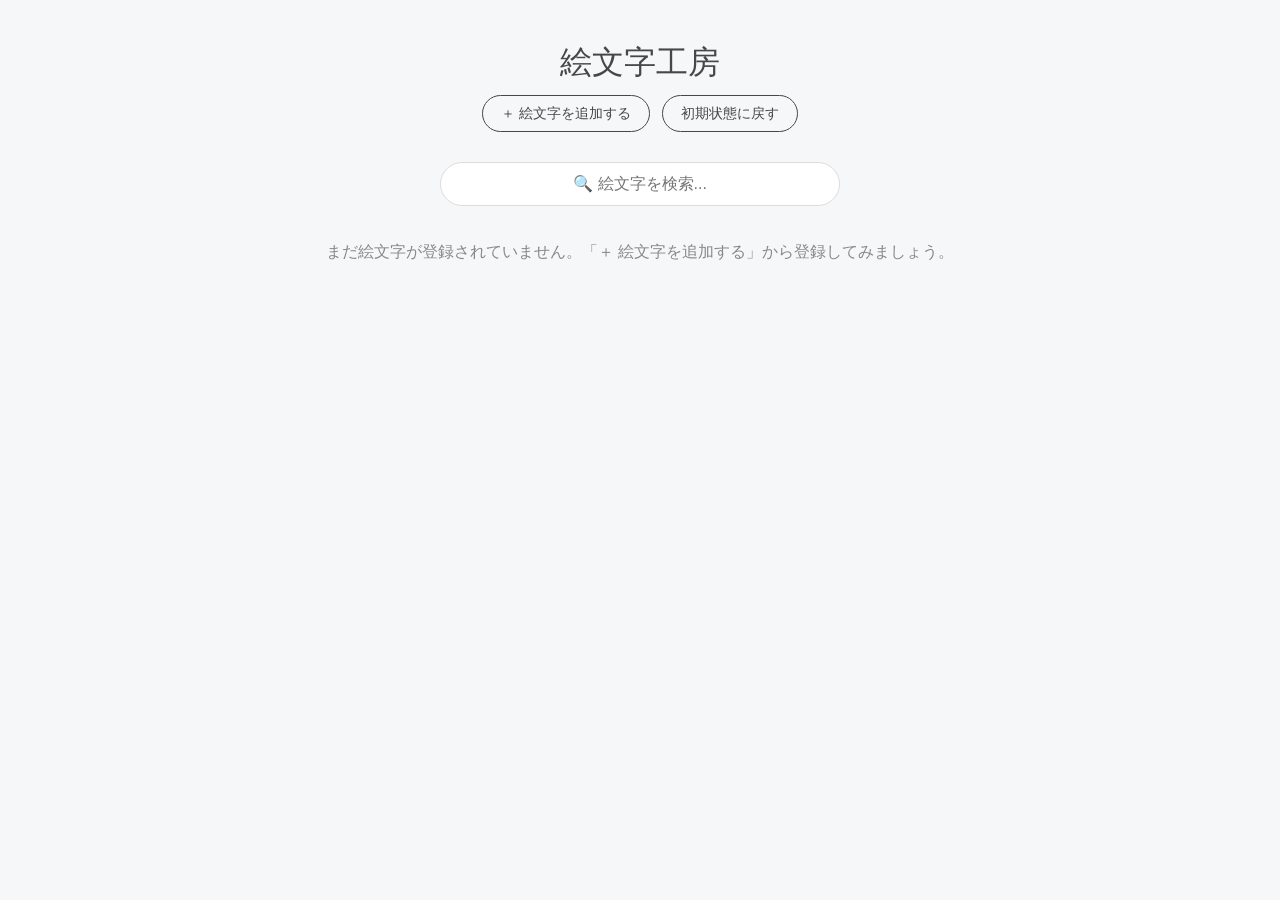
<file: index.html>
<!DOCTYPE html>
<html lang="ja">
<head>
    <meta charset="UTF-8">
    <meta name="viewport" content="width=device-width, initial-scale=1.0">
    <title>絵文字工房</title>
    <link rel="stylesheet" href="style.css">
</head>
<body>

    <h1>絵文字工房</h1>

    <div class="nav-link">
        <a href="add.html">＋ 絵文字を追加する</a>
        <a href="#" id="resetLink" style="margin-left: 8px;">初期状態に戻す</a>
    </div>

    <div class="search-box">
        <input
            type="text"
            id="searchInput"
            placeholder="🔍 絵文字を検索..."
            autocomplete="off"
        >
    </div>

    <p class="status-message" id="statusMessage">読み込み中...</p>
    <p class="status-message" id="noResultsMessage" style="display:none;">該当する絵文字が見つかりませんでした。</p>

    <ul class="grid-container" id="emojiGrid"></ul>

    <script src="emoji-store.js"></script>
    <script>
        const gridContainer = document.getElementById('emojiGrid');
        const statusMessage = document.getElementById('statusMessage');
        const noResultsMessage = document.getElementById('noResultsMessage');
        const searchInput = document.getElementById('searchInput');
        const resetLink = document.getElementById('resetLink');

        let allEmojis = []; // 取得した全件をメモリに保持し、検索時はここをフィルタする

        const EMPTY_MESSAGE = 'まだ絵文字が登録されていません。「＋ 絵文字を追加する」から登録してみましょう。';

        // ページを開いたら localStorage から絵文字一覧を取得する
        function loadEmojis() {
            try {
                allEmojis = EmojiStore.getAll();
                applyFilter();

                if (allEmojis.length === 0) {
                    statusMessage.textContent = EMPTY_MESSAGE;
                    statusMessage.classList.remove('error');
                    statusMessage.style.display = 'block';
                } else {
                    statusMessage.style.display = 'none';
                }
            } catch (err) {
                console.error(err);
                statusMessage.textContent = err.message || 'データの取得に失敗しました。';
                statusMessage.classList.add('error');
                statusMessage.style.display = 'block';
            }
        }

        function renderEmojis(emojis) {
            gridContainer.innerHTML = '';

            emojis.forEach((item) => {
                const li = document.createElement('li');
                li.className = 'grid-item';
                li.dataset.id = item.id;

                const div = document.createElement('div');
                div.className = 'emoji-text';
                div.textContent = item.emoji_text;

                const buttonRow = document.createElement('div');
                buttonRow.className = 'button-row';

                const copyBtn = document.createElement('button');
                copyBtn.className = 'copy-btn';
                copyBtn.textContent = 'コピーする';
                copyBtn.dataset.emoji = item.emoji_text;
                copyBtn.addEventListener('click', function() {
                    copyText(this, this.dataset.emoji);
                });

                const deleteBtn = document.createElement('button');
                deleteBtn.className = 'delete-btn';
                deleteBtn.textContent = '×';
                deleteBtn.setAttribute('aria-label', '削除');
                deleteBtn.setAttribute('title', '削除');
                deleteBtn.addEventListener('click', function() {
                    deleteEmoji(item.id);
                });

                buttonRow.appendChild(copyBtn);

                li.appendChild(deleteBtn);
                li.appendChild(div);
                li.appendChild(buttonRow);
                gridContainer.appendChild(li);
            });

            noResultsMessage.style.display = (emojis.length === 0 && allEmojis.length > 0) ? 'block' : 'none';
        }

        async function copyText(btn, text) {
            try {
                await navigator.clipboard.writeText(text);

                const originalText = btn.innerText;
                btn.innerText = "コピー完了！";
                btn.classList.add('success');

                setTimeout(() => {
                    btn.innerText = originalText;
                    btn.classList.remove('success');
                }, 1500);

            } catch (err) {
                console.error('コピーに失敗しました', err);
            }
        }

        function deleteEmoji(id) {
            const target = allEmojis.find((e) => e.id === id);
            const label = target ? target.emoji_text : 'この絵文字';

            if (!window.confirm(`「${label}」を削除します。よろしいですか？`)) {
                return;
            }

            try {
                if (!EmojiStore.remove(id)) {
                    throw new Error('指定された絵文字は見つかりませんでした（すでに削除されている可能性があります）。');
                }
            } catch (err) {
                console.error(err);
                alert(err.message || '削除に失敗しました。');
            }

            loadEmojis(); // 保存内容を読み直して再描画
        }

        // 検索キーワードで allEmojis を絞り込んで表示する
        function applyFilter() {
            const keyword = searchInput.value.trim().toLowerCase();

            if (keyword === '') {
                renderEmojis(allEmojis);
                return;
            }

            renderEmojis(allEmojis.filter((item) =>
                item.emoji_text.toLowerCase().includes(keyword)
            ));
        }

        searchInput.addEventListener('input', applyFilter);

        resetLink.addEventListener('click', function (event) {
            event.preventDefault();
            if (!window.confirm('登録済みのデータをすべて削除し、初期状態の17個に戻します。よろしいですか？')) {
                return;
            }
            try {
                EmojiStore.reset();
            } catch (err) {
                alert(err.message);
                return;
            }
            searchInput.value = '';
            loadEmojis();
        });

        loadEmojis();
    </script>
</body>
</html>
</file>
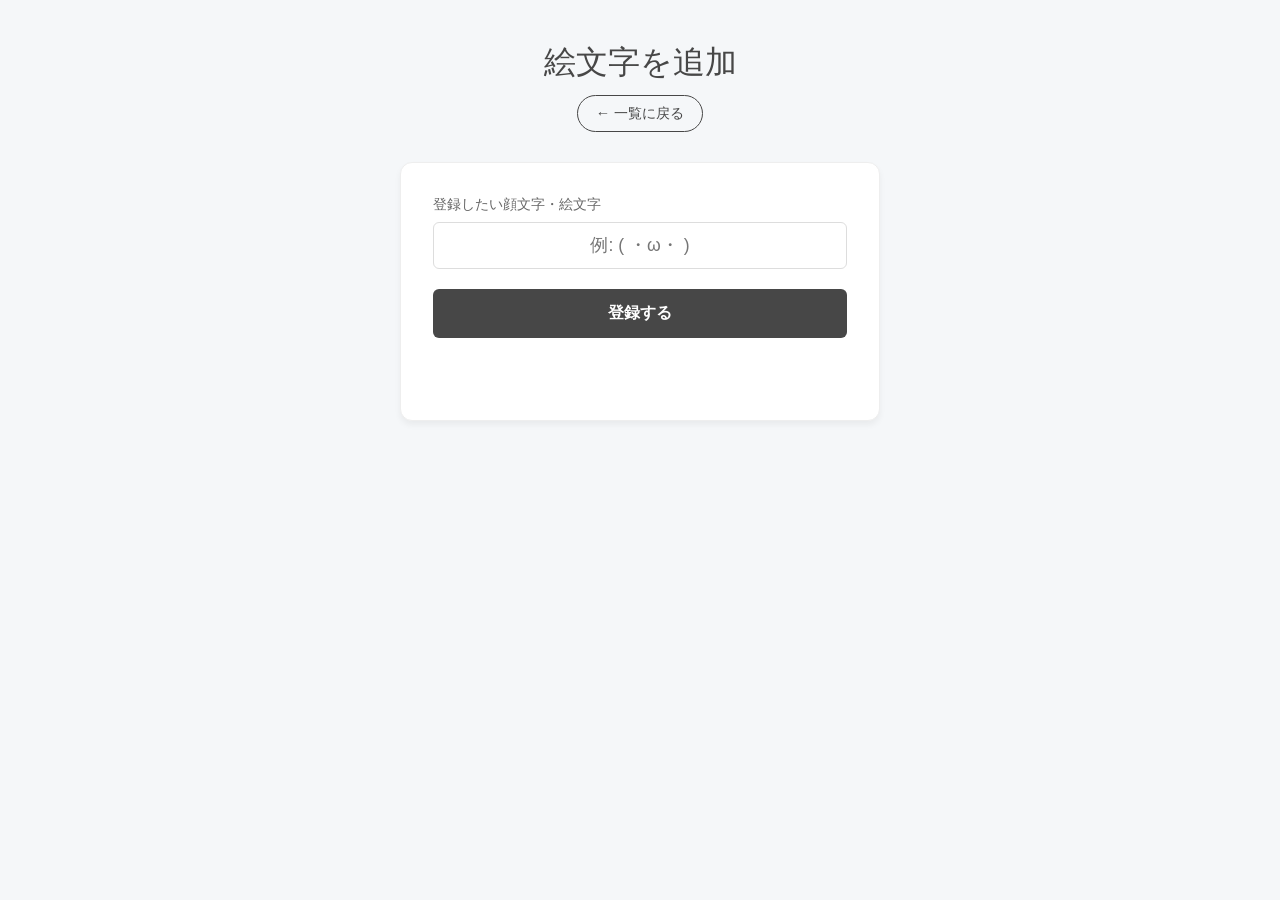
<file: add.html>
<!DOCTYPE html>
<html lang="ja">
<head>
    <meta charset="UTF-8">
    <meta name="viewport" content="width=device-width, initial-scale=1.0">
    <title>絵文字を追加 | 絵文字工房</title>
    <link rel="stylesheet" href="style.css">
</head>
<body>

    <h1>絵文字を追加</h1>

    <div class="nav-link">
        <a href="index.html">← 一覧に戻る</a>
    </div>

    <div class="form-card">
        <form id="addForm">
            <div class="form-group">
                <label for="emojiInput">登録したい顔文字・絵文字</label>
                <input
                    type="text"
                    id="emojiInput"
                    name="emoji_text"
                    placeholder="例: ( ・ω・ )"
                    maxlength="255"
                    autocomplete="off"
                    required
                >
            </div>
            <button type="submit" class="submit-btn" id="submitBtn">登録する</button>
            <p class="form-message" id="formMessage"></p>
        </form>
    </div>

    <script src="emoji-store.js"></script>
    <script>
        const addForm = document.getElementById('addForm');
        const emojiInput = document.getElementById('emojiInput');
        const formMessage = document.getElementById('formMessage');

        addForm.addEventListener('submit', function (event) {
            event.preventDefault();

            formMessage.textContent = '';
            formMessage.classList.remove('success', 'error');

            try {
                const item = EmojiStore.add(emojiInput.value);

                formMessage.textContent = `「${item.emoji_text}」を登録しました！`;
                formMessage.classList.add('success');
                emojiInput.value = '';
                emojiInput.focus();
            } catch (err) {
                console.error(err);
                formMessage.textContent = err.message || '登録に失敗しました。';
                formMessage.classList.add('error');
            }
        });
    </script>
</body>
</html>
</file>
<file: style.css>
:root {
    --primary-color: #474747;
    --bg-color: #f5f7f9;
    --card-bg: #ffffff;
    --text-color: #333;
    --accent-color: #50c878;
    --danger-color: #e25c5c;
}

body {
    font-family: 'Helvetica Neue', Arial, "Hiragino Kaku Gothic ProN", "Hiragino Sans", Meiryo, sans-serif;
    background-color: var(--bg-color);
    color: var(--text-color);
    margin: 0;
    padding: 20px;
    display: flex;
    flex-direction: column;
    align-items: center;
}

h1 {
    margin-bottom: 10px;
    font-weight: 300;
    color: var(--primary-color);
}

.nav-link {
    margin-bottom: 30px;
}

.nav-link a {
    display: inline-block;
    text-decoration: none;
    color: var(--primary-color);
    border: 1px solid var(--primary-color);
    padding: 8px 18px;
    border-radius: 20px;
    font-size: 0.9rem;
    transition: background-color 0.2s, color 0.2s;
}

.nav-link a:hover {
    background-color: var(--primary-color);
    color: #fff;
}

.status-message {
    color: #888;
    margin-bottom: 20px;
}

.status-message.error {
    color: var(--danger-color);
}

.search-box {
    width: 100%;
    max-width: 400px;
    margin-bottom: 20px;
}

.search-box input[type="text"] {
    width: 100%;
    padding: 12px 16px;
    font-size: 1rem;
    border: 1px solid #ddd;
    border-radius: 24px;
    box-sizing: border-box;
    text-align: center;
    background-color: var(--card-bg);
}

.search-box input[type="text"]:focus {
    outline: none;
    border-color: var(--primary-color);
}

.grid-container {
    display: grid;
    grid-template-columns: repeat(auto-fill, minmax(250px, 1fr));
    gap: 20px;
    width: 100%;
    max-width: 1000px;
    list-style: none;
    padding: 0;
    margin: 0;
}

.grid-item {
    background-color: var(--card-bg);
    border-radius: 12px;
    padding: 24px;
    text-align: center;
    box-shadow: 0 4px 6px rgba(0,0,0,0.05);
    transition: transform 0.2s, box-shadow 0.2s;
    display: flex;
    flex-direction: column;
    justify-content: space-between;
    border: 1px solid #eee;
    position: relative;
}

.grid-item:hover {
    transform: translateY(-5px);
    box-shadow: 0 8px 15px rgba(0,0,0,0.1);
}

.emoji-text {
    font-size: 1.2rem;
    margin-bottom: 20px;
    min-height: 50px;
    display: flex;
    align-items: center;
    justify-content: center;
    word-break: break-all;
}

.copy-btn {
    background-color: var(--primary-color);
    color: white;
    border: none;
    padding: 10px 20px;
    border-radius: 6px;
    cursor: pointer;
    font-size: 0.9rem;
    font-weight: bold;
    transition: background-color 0.2s;
    outline: none;
}

.copy-btn:hover {
    background-color: #1e1e1e;
}

.copy-btn.success {
    background-color: var(--accent-color);
}

.button-row {
    display: flex;
    gap: 8px;
}

.button-row .copy-btn {
    flex: 1;
}

.delete-btn {
    position: absolute;
    top: 10px;
    right: 10px;
    width: 26px;
    height: 26px;
    padding: 0;
    border: none;
    border-radius: 50%;
    background-color: var(--danger-color);
    color: #fff;
    font-size: 0.95rem;
    line-height: 1;
    font-weight: bold;
    cursor: pointer;
    display: flex;
    align-items: center;
    justify-content: center;
    transition: background-color 0.2s, transform 0.2s;
    outline: none;
}

.delete-btn:hover {
    background-color: #c84545;
    transform: scale(1.1);
}

/* ---- 追加ページ用 ---- */

.form-card {
    background-color: var(--card-bg);
    border-radius: 12px;
    padding: 32px;
    width: 100%;
    max-width: 480px;
    box-shadow: 0 4px 6px rgba(0,0,0,0.05);
    border: 1px solid #eee;
    box-sizing: border-box;
}

.form-group {
    margin-bottom: 20px;
}

.form-group label {
    display: block;
    margin-bottom: 8px;
    font-size: 0.9rem;
    color: #666;
}

.form-group input[type="text"] {
    width: 100%;
    padding: 12px;
    font-size: 1.1rem;
    border: 1px solid #ddd;
    border-radius: 6px;
    box-sizing: border-box;
    text-align: center;
}

.form-group input[type="text"]:focus {
    outline: none;
    border-color: var(--primary-color);
}

.submit-btn {
    width: 100%;
    background-color: var(--primary-color);
    color: white;
    border: none;
    padding: 14px 20px;
    border-radius: 6px;
    cursor: pointer;
    font-size: 1rem;
    font-weight: bold;
    transition: background-color 0.2s;
}

.submit-btn:hover {
    background-color: #357abd;
}

.submit-btn:disabled {
    background-color: #aaa;
    cursor: not-allowed;
}

.form-message {
    margin-top: 16px;
    text-align: center;
    font-size: 0.95rem;
    min-height: 1.2em;
}

.form-message.success {
    color: var(--accent-color);
}

.form-message.error {
    color: var(--danger-color);
}

@media (max-width: 480px) {
    .grid-container {
        grid-template-columns: 1fr;
    }
}
</file>
